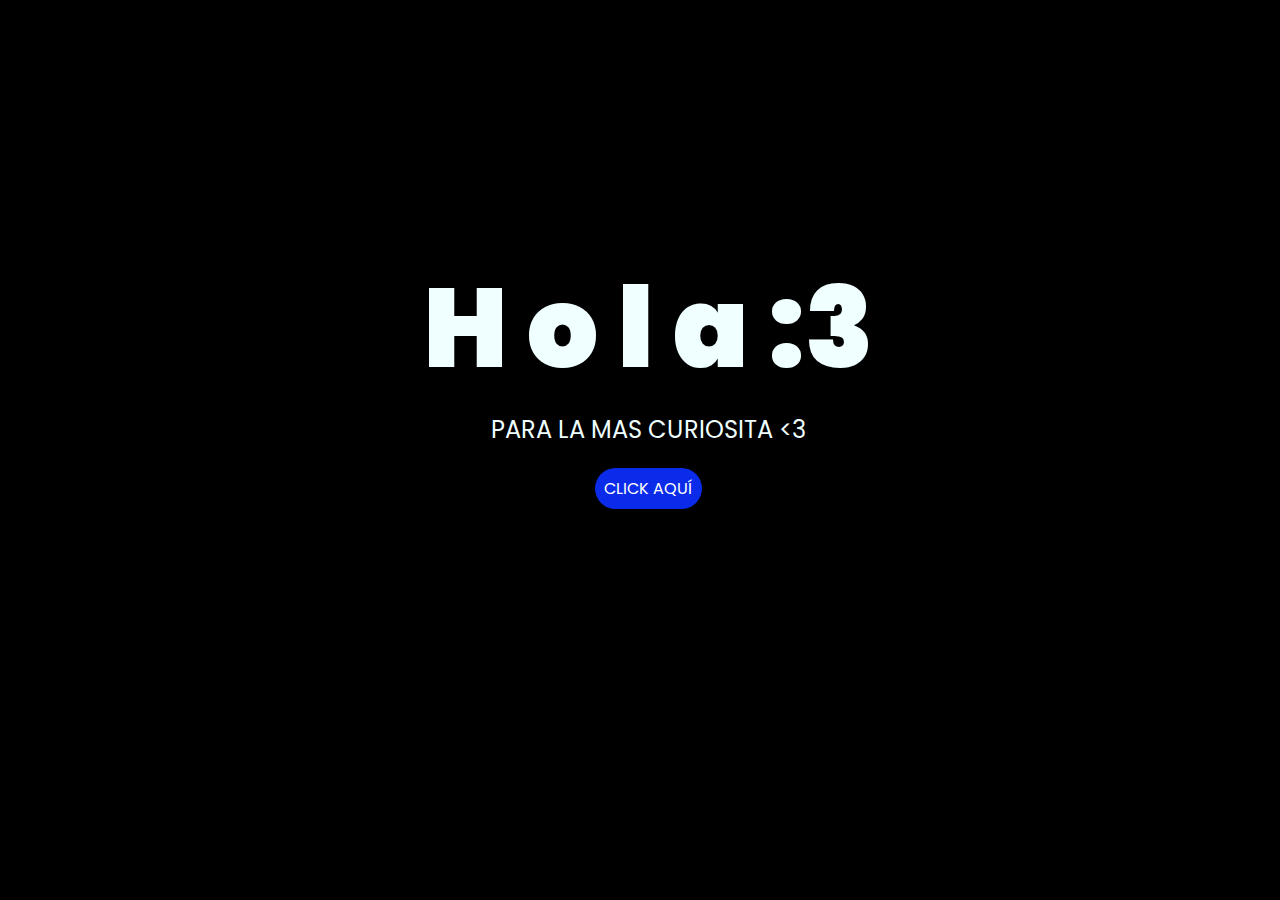
<file: index.html>
<!DOCTYPE html>
<html lang="es">

<head>
    <meta charset="UTF-8">
    <meta http-equiv="X-UA-Compatible" content="IE=edge">
    <meta name="viewport" content="width=device-width, initial-scale=1.0">
    <link rel="stylesheet" href="css/style.css">
    <link rel="icon" href="img/flowers.png" type="image/x-icon">
    <title>Flowers</title>
</head>

<body>
    <div class="greetings">
        <span>H</span>
        <span>o</span>
        <span>l</span>
        <span>a</span>
        <span>:3</span>
    </div>
    <div class="description">
        <span>PARA LA MAS CURIOSITA <3</span>
    </div>
    <div class="button">
        <button class="botones">
            <a href="flower.html" style="color: #fff;">CLICK AQUÍ</a>
        </button>
    </div>

</body>

</html>
</file>
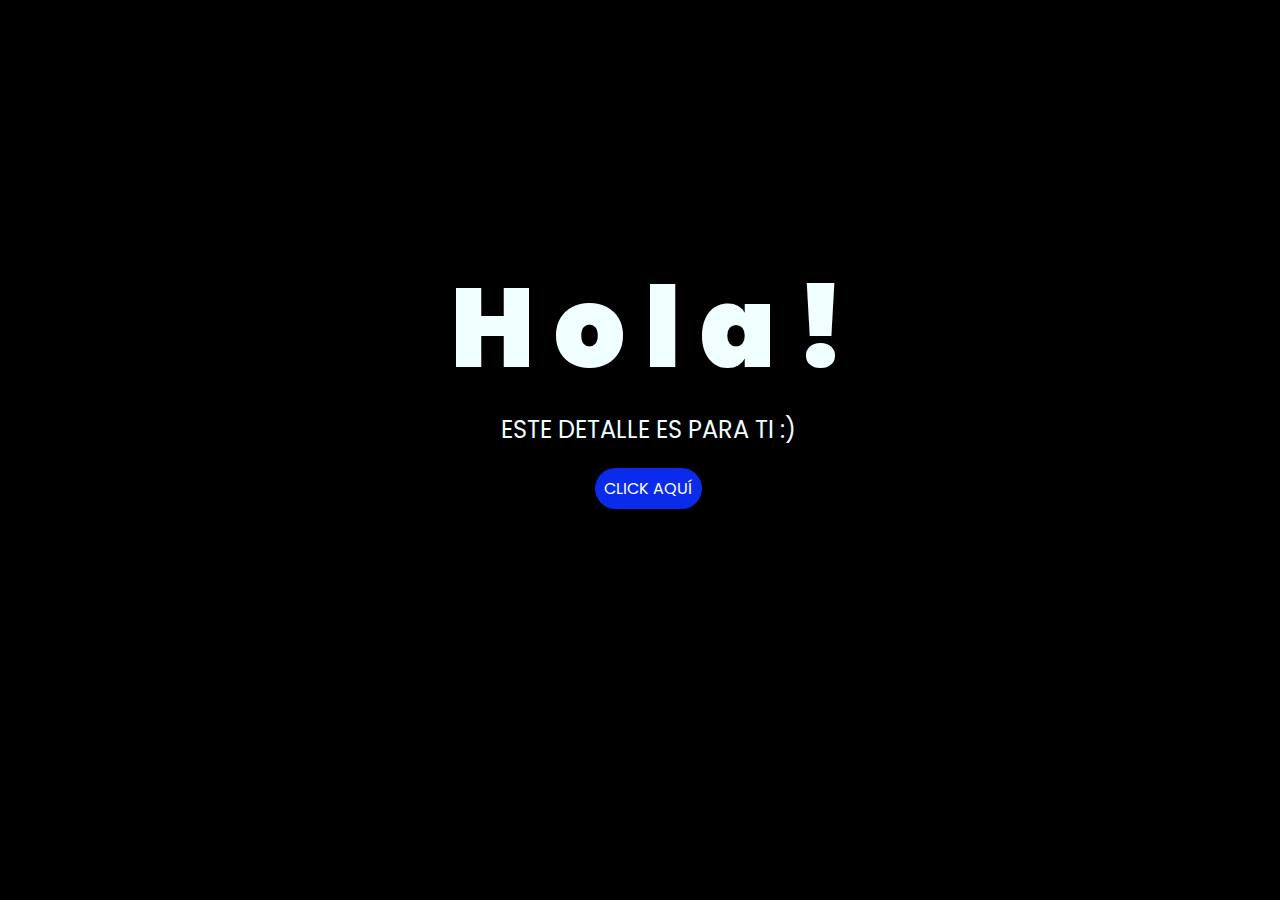
<file: flores-amarillas-tres-main/index.html>
<!DOCTYPE html>
<html lang="es">

<head>
    <meta charset="UTF-8">
    <meta http-equiv="X-UA-Compatible" content="IE=edge">
    <meta name="viewport" content="width=device-width, initial-scale=1.0">
    <link rel="stylesheet" href="css/style.css">
    <link rel="icon" href="img/flowers.png" type="image/x-icon">
    <title>Flowers</title>
</head>

<body>
    <div class="greetings">
        <span>H</span>
        <span>o</span>
        <span>l</span>
        <span>a</span>
        <span>!</span>
    </div>
    <div class="description">
        <span>ESTE DETALLE ES PARA TI :)</span>
    </div>
    <div class="button">
        <button class="botones">
            <a href="flower.html" style="color: #fff;">CLICK AQUÍ</a>
        </button>
    </div>

</body>

</html>
</file>
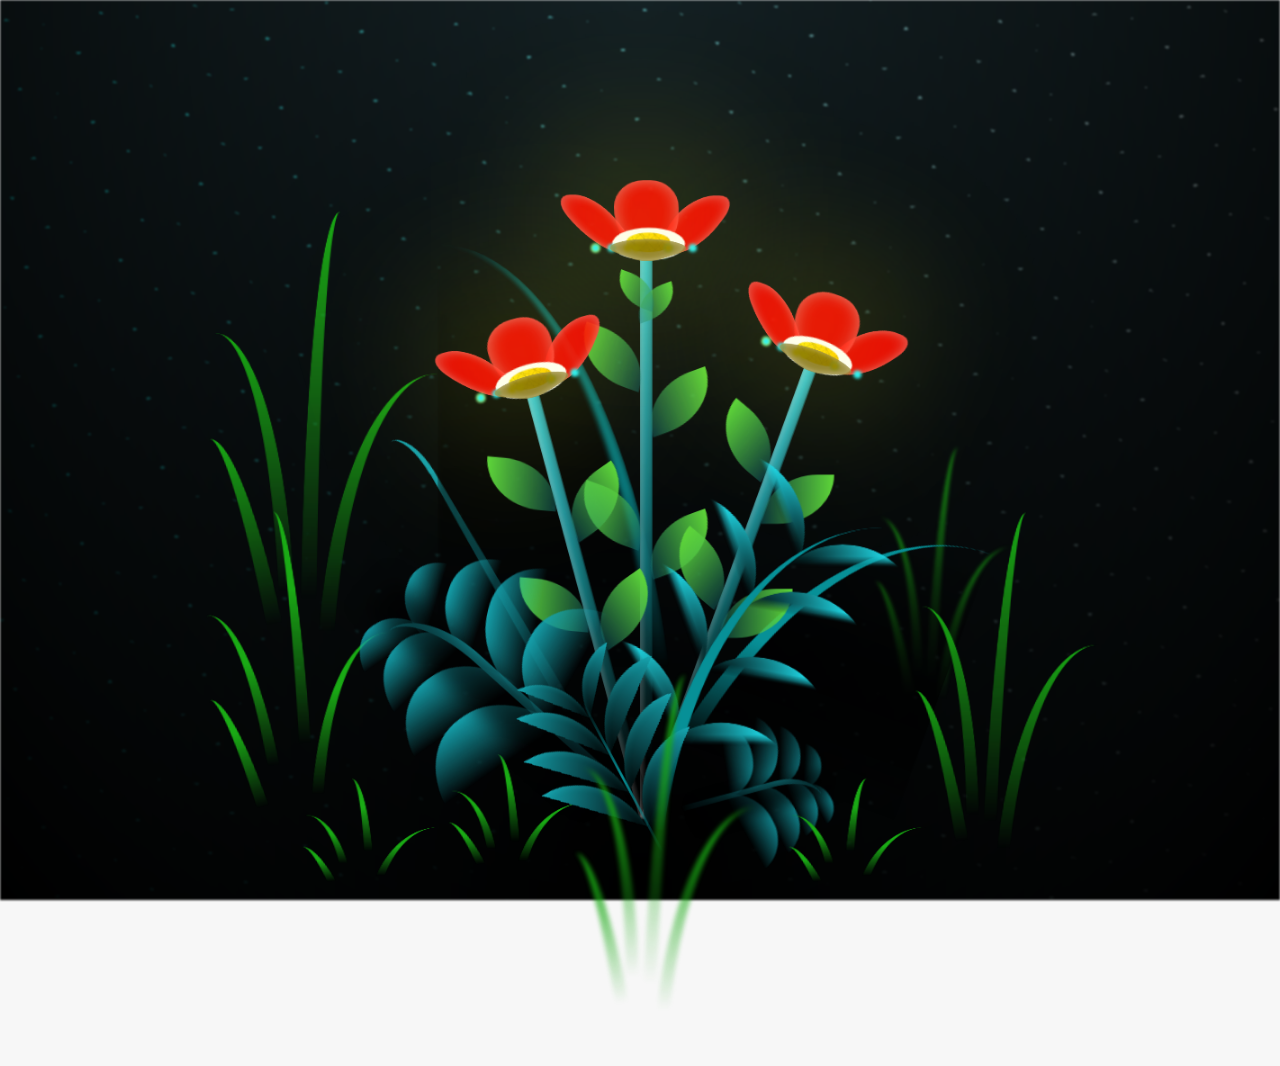
<file: flores-amarillas-tres-main/flower.html>
<!DOCTYPE html>
<html lang="es">
  <head>
    <meta charset="UTF-8" />
    <meta http-equiv="X-UA-Compatible" content="IE=edge" />
    <meta name="viewport" content="width=device-width, initial-scale=1.0" />
    <link rel="stylesheet" href="css/main.css" />
    <link rel="icon" href="img/flowers.png" type="image/x-icon" />
    <title>Flower</title>
  </head>
  <body class="container">
    <audio src="sound/ChristianBasso&HaienQiu-Flowers.mp3" autoplay></audio>
    <div id="lyrics">
     
    </div>
    <h1 class="titulo">Estas flores amarillas son un reflejo de la alegría que traes a mi vida. <br> <br>
      Gracias por iluminar mis días con tu presencia.</h1>
  
    <div class="night"></div>
    <div class="flowers">
      <div class="flower flower--1">
        <div class="flower__leafs flower__leafs--1">
          <div class="flower__leaf flower__leaf--1"></div>
          <div class="flower__leaf flower__leaf--2"></div>
          <div class="flower__leaf flower__leaf--3"></div>
          <div class="flower__leaf flower__leaf--4"></div>
          <div class="flower__white-circle"></div>

          <div class="flower__light flower__light--1"></div>
          <div class="flower__light flower__light--2"></div>
          <div class="flower__light flower__light--3"></div>
          <div class="flower__light flower__light--4"></div>
          <div class="flower__light flower__light--5"></div>
          <div class="flower__light flower__light--6"></div>
          <div class="flower__light flower__light--7"></div>
          <div class="flower__light flower__light--8"></div>
        </div>
        <div class="flower__line">
          <div class="flower__line__leaf flower__line__leaf--1"></div>
          <div class="flower__line__leaf flower__line__leaf--2"></div>
          <div class="flower__line__leaf flower__line__leaf--3"></div>
          <div class="flower__line__leaf flower__line__leaf--4"></div>
          <div class="flower__line__leaf flower__line__leaf--5"></div>
          <div class="flower__line__leaf flower__line__leaf--6"></div>
        </div>
      </div>

      <div class="flower flower--2">
        <div class="flower__leafs flower__leafs--2">
          <div class="flower__leaf flower__leaf--1"></div>
          <div class="flower__leaf flower__leaf--2"></div>
          <div class="flower__leaf flower__leaf--3"></div>
          <div class="flower__leaf flower__leaf--4"></div>
          <div class="flower__white-circle"></div>

          <div class="flower__light flower__light--1"></div>
          <div class="flower__light flower__light--2"></div>
          <div class="flower__light flower__light--3"></div>
          <div class="flower__light flower__light--4"></div>
          <div class="flower__light flower__light--5"></div>
          <div class="flower__light flower__light--6"></div>
          <div class="flower__light flower__light--7"></div>
          <div class="flower__light flower__light--8"></div>
        </div>
        <div class="flower__line">
          <div class="flower__line__leaf flower__line__leaf--1"></div>
          <div class="flower__line__leaf flower__line__leaf--2"></div>
          <div class="flower__line__leaf flower__line__leaf--3"></div>
          <div class="flower__line__leaf flower__line__leaf--4"></div>
        </div>
      </div>

      <div class="flower flower--3">
        <div class="flower__leafs flower__leafs--3">
          <div class="flower__leaf flower__leaf--1"></div>
          <div class="flower__leaf flower__leaf--2"></div>
          <div class="flower__leaf flower__leaf--3"></div>
          <div class="flower__leaf flower__leaf--4"></div>
          <div class="flower__white-circle"></div>

          <div class="flower__light flower__light--1"></div>
          <div class="flower__light flower__light--2"></div>
          <div class="flower__light flower__light--3"></div>
          <div class="flower__light flower__light--4"></div>
          <div class="flower__light flower__light--5"></div>
          <div class="flower__light flower__light--6"></div>
          <div class="flower__light flower__light--7"></div>
          <div class="flower__light flower__light--8"></div>
        </div>
        <div class="flower__line">
          <div class="flower__line__leaf flower__line__leaf--1"></div>
          <div class="flower__line__leaf flower__line__leaf--2"></div>
          <div class="flower__line__leaf flower__line__leaf--3"></div>
          <div class="flower__line__leaf flower__line__leaf--4"></div>
        </div>
      </div>

      <div class="grow-ans" style="--d: 1.2s">
        <div class="flower__g-long">
          <div class="flower__g-long__top"></div>
          <div class="flower__g-long__bottom"></div>
        </div>
      </div>

      <div class="growing-grass">
        <div class="flower__grass flower__grass--1">
          <div class="flower__grass--top"></div>
          <div class="flower__grass--bottom"></div>
          <div class="flower__grass__leaf flower__grass__leaf--1"></div>
          <div class="flower__grass__leaf flower__grass__leaf--2"></div>
          <div class="flower__grass__leaf flower__grass__leaf--3"></div>
          <div class="flower__grass__leaf flower__grass__leaf--4"></div>
          <div class="flower__grass__leaf flower__grass__leaf--5"></div>
          <div class="flower__grass__leaf flower__grass__leaf--6"></div>
          <div class="flower__grass__leaf flower__grass__leaf--7"></div>
          <div class="flower__grass__leaf flower__grass__leaf--8"></div>
          <div class="flower__grass__overlay"></div>
        </div>
      </div>

      <div class="growing-grass">
        <div class="flower__grass flower__grass--2">
          <div class="flower__grass--top"></div>
          <div class="flower__grass--bottom"></div>
          <div class="flower__grass__leaf flower__grass__leaf--1"></div>
          <div class="flower__grass__leaf flower__grass__leaf--2"></div>
          <div class="flower__grass__leaf flower__grass__leaf--3"></div>
          <div class="flower__grass__leaf flower__grass__leaf--4"></div>
          <div class="flower__grass__leaf flower__grass__leaf--5"></div>
          <div class="flower__grass__leaf flower__grass__leaf--6"></div>
          <div class="flower__grass__leaf flower__grass__leaf--7"></div>
          <div class="flower__grass__leaf flower__grass__leaf--8"></div>
          <div class="flower__grass__overlay"></div>
        </div>
      </div>

      <div class="grow-ans" style="--d: 2.4s">
        <div class="flower__g-right flower__g-right--1">
          <div class="leaf"></div>
        </div>
      </div>

      <div class="grow-ans" style="--d: 2.8s">
        <div class="flower__g-right flower__g-right--2">
          <div class="leaf"></div>
        </div>
      </div>

      <div class="grow-ans" style="--d: 2.8s">
        <div class="flower__g-front">
          <div
            class="flower__g-front__leaf-wrapper flower__g-front__leaf-wrapper--1"
          >
            <div class="flower__g-front__leaf"></div>
          </div>
          <div
            class="flower__g-front__leaf-wrapper flower__g-front__leaf-wrapper--2"
          >
            <div class="flower__g-front__leaf"></div>
          </div>
          <div
            class="flower__g-front__leaf-wrapper flower__g-front__leaf-wrapper--3"
          >
            <div class="flower__g-front__leaf"></div>
          </div>
          <div
            class="flower__g-front__leaf-wrapper flower__g-front__leaf-wrapper--4"
          >
            <div class="flower__g-front__leaf"></div>
          </div>
          <div
            class="flower__g-front__leaf-wrapper flower__g-front__leaf-wrapper--5"
          >
            <div class="flower__g-front__leaf"></div>
          </div>
          <div
            class="flower__g-front__leaf-wrapper flower__g-front__leaf-wrapper--6"
          >
            <div class="flower__g-front__leaf"></div>
          </div>
          <div
            class="flower__g-front__leaf-wrapper flower__g-front__leaf-wrapper--7"
          >
            <div class="flower__g-front__leaf"></div>
          </div>
          <div
            class="flower__g-front__leaf-wrapper flower__g-front__leaf-wrapper--8"
          >
            <div class="flower__g-front__leaf"></div>
          </div>
          <div class="flower__g-front__line"></div>
        </div>
      </div>

      <div class="grow-ans" style="--d: 3.2s">
        <div class="flower__g-fr">
          <div class="leaf"></div>
          <div class="flower__g-fr__leaf flower__g-fr__leaf--1"></div>
          <div class="flower__g-fr__leaf flower__g-fr__leaf--2"></div>
          <div class="flower__g-fr__leaf flower__g-fr__leaf--3"></div>
          <div class="flower__g-fr__leaf flower__g-fr__leaf--4"></div>
          <div class="flower__g-fr__leaf flower__g-fr__leaf--5"></div>
          <div class="flower__g-fr__leaf flower__g-fr__leaf--6"></div>
          <div class="flower__g-fr__leaf flower__g-fr__leaf--7"></div>
          <div class="flower__g-fr__leaf flower__g-fr__leaf--8"></div>
        </div>
      </div>

      <div class="long-g long-g--0">
        <div class="grow-ans" style="--d: 3s">
          <div class="leaf leaf--0"></div>
        </div>
        <div class="grow-ans" style="--d: 2.2s">
          <div class="leaf leaf--1"></div>
        </div>
        <div class="grow-ans" style="--d: 3.4s">
          <div class="leaf leaf--2"></div>
        </div>
        <div class="grow-ans" style="--d: 3.6s">
          <div class="leaf leaf--3"></div>
        </div>
      </div>

      <div class="long-g long-g--1">
        <div class="grow-ans" style="--d: 3.6s">
          <div class="leaf leaf--0"></div>
        </div>
        <div class="grow-ans" style="--d: 3.8s">
          <div class="leaf leaf--1"></div>
        </div>
        <div class="grow-ans" style="--d: 4s">
          <div class="leaf leaf--2"></div>
        </div>
        <div class="grow-ans" style="--d: 4.2s">
          <div class="leaf leaf--3"></div>
        </div>
      </div>

      <div class="long-g long-g--2">
        <div class="grow-ans" style="--d: 4s">
          <div class="leaf leaf--0"></div>
        </div>
        <div class="grow-ans" style="--d: 4.2s">
          <div class="leaf leaf--1"></div>
        </div>
        <div class="grow-ans" style="--d: 4.4s">
          <div class="leaf leaf--2"></div>
        </div>
        <div class="grow-ans" style="--d: 4.6s">
          <div class="leaf leaf--3"></div>
        </div>
      </div>

      <div class="long-g long-g--3">
        <div class="grow-ans" style="--d: 4s">
          <div class="leaf leaf--0"></div>
        </div>
        <div class="grow-ans" style="--d: 4.2s">
          <div class="leaf leaf--1"></div>
        </div>
        <div class="grow-ans" style="--d: 3s">
          <div class="leaf leaf--2"></div>
        </div>
        <div class="grow-ans" style="--d: 3.6s">
          <div class="leaf leaf--3"></div>
        </div>
      </div>

      <div class="long-g long-g--4">
        <div class="grow-ans" style="--d: 4s">
          <div class="leaf leaf--0"></div>
        </div>
        <div class="grow-ans" style="--d: 4.2s">
          <div class="leaf leaf--1"></div>
        </div>
        <div class="grow-ans" style="--d: 3s">
          <div class="leaf leaf--2"></div>
        </div>
        <div class="grow-ans" style="--d: 3.6s">
          <div class="leaf leaf--3"></div>
        </div>
      </div>

      <div class="long-g long-g--5">
        <div class="grow-ans" style="--d: 4s">
          <div class="leaf leaf--0"></div>
        </div>
        <div class="grow-ans" style="--d: 4.2s">
          <div class="leaf leaf--1"></div>
        </div>
        <div class="grow-ans" style="--d: 3s">
          <div class="leaf leaf--2"></div>
        </div>
        <div class="grow-ans" style="--d: 3.6s">
          <div class="leaf leaf--3"></div>
        </div>
      </div>

      <div class="long-g long-g--6">
        <div class="grow-ans" style="--d: 4.2s">
          <div class="leaf leaf--0"></div>
        </div>
        <div class="grow-ans" style="--d: 4.4s">
          <div class="leaf leaf--1"></div>
        </div>
        <div class="grow-ans" style="--d: 4.6s">
          <div class="leaf leaf--2"></div>
        </div>
        <div class="grow-ans" style="--d: 4.8s">
          <div class="leaf leaf--3"></div>
        </div>
      </div>

      <div class="long-g long-g--7">
        <div class="grow-ans" style="--d: 3s">
          <div class="leaf leaf--0"></div>
        </div>
        <div class="grow-ans" style="--d: 3.2s">
          <div class="leaf leaf--1"></div>
        </div>
        <div class="grow-ans" style="--d: 3.5s">
          <div class="leaf leaf--2"></div>
        </div>
        <div class="grow-ans" style="--d: 3.6s">
          <div class="leaf leaf--3"></div>
        </div>
      </div>
    </div>
    <script src="anim.js"></script>
    <script src="main.js"></script>
  </body>
</html>
</file>
<file: css/style.css>
@import url('https://fonts.googleapis.com/css2?family=Poppins:ital,wght@0,500;1,900&display=swap');
*{
    font-family: 'Poppins',cursive;
}
body{
    color: azure;
    width: 100%;
    height: 82vh;
    display: flex;
    flex-direction: column;
    align-items: center;
    justify-content: center;
    background-color: black;
    /* padding-top: -30; */
}

.botones{
    padding: 9px;
    border-radius: 80px;
    background-color: transparent;
    border: none;
}

.botones a{
    background-color: #0a2be9;
    padding: 9px;
    border-radius: 80px;
    -webkit-border-radius: 80px;
    -moz-border-radius: 80px;
    -ms-border-radius: 80px;
    -o-border-radius: 80px;

}

.botones a:focus{
    background-color: rgb(50, 194, 194);
}

.greetings{
    font-size: 7rem;
    font-weight: 900;
}
.greetings > span{
    animation: glow 2.5s ease-in-out infinite;
}
@keyframes glow{
    0%, 100%{
        color: #fff;
        text-shadow: 0 0 12px #39c6d6, 0 0 50px #39c6d6, 0 0 100px #39c6d6;
    }
    10%, 90%{
        color: #111;
        text-shadow: none;
    }
}
.greetings > span:nth-child(2){
    animation-delay: .2s ;
}
.greetings > span:nth-child(3){
    animation-delay: .4s ;
}
.greetings > span:nth-child(4){
    animation-delay: .6s;
}
.greetings > span:nth-child(5){
    animation-delay: .8s;
}
.greetings > span:nth-child(6){
    animation-delay: 1s;
}

.description{
    font-size: 1.5rem;
    margin-bottom: 20px;
}

.button a{
    text-decoration: none;
    font-size: 1rem;
    color: #111;
}

@media screen and (max-width:574px){
    .greetings{
        display: block;
        font-size: 4rem;
        font-weight: 800;
        text-align: center;
    }
    .description{
        font-size: 2rem;
    }
    
    .button a{
        font-size: 1rem;
    }
}
</file>
<file: flores-amarillas-tres-main/css/style.css>
@import url('https://fonts.googleapis.com/css2?family=Poppins:ital,wght@0,500;1,900&display=swap');
*{
    font-family: 'Poppins',cursive;
}
body{
    color: azure;
    width: 100%;
    height: 82vh;
    display: flex;
    flex-direction: column;
    align-items: center;
    justify-content: center;
    background-color: black;
    /* padding-top: -30; */
}

.botones{
    padding: 9px;
    border-radius: 80px;
    background-color: transparent;
    border: none;
}

.botones a{
    background-color: #0a2be9;
    padding: 9px;
    border-radius: 80px;
    -webkit-border-radius: 80px;
    -moz-border-radius: 80px;
    -ms-border-radius: 80px;
    -o-border-radius: 80px;

}

.botones a:focus{
    background-color: rgb(50, 194, 194);
}

.greetings{
    font-size: 7rem;
    font-weight: 900;
}
.greetings > span{
    animation: glow 2.5s ease-in-out infinite;
}
@keyframes glow{
    0%, 100%{
        color: #fff;
        text-shadow: 0 0 12px #39c6d6, 0 0 50px #39c6d6, 0 0 100px #39c6d6;
    }
    10%, 90%{
        color: #111;
        text-shadow: none;
    }
}
.greetings > span:nth-child(2){
    animation-delay: .2s ;
}
.greetings > span:nth-child(3){
    animation-delay: .4s ;
}
.greetings > span:nth-child(4){
    animation-delay: .6s;
}
.greetings > span:nth-child(5){
    animation-delay: .8s;
}
.greetings > span:nth-child(6){
    animation-delay: 1s;
}

.description{
    font-size: 1.5rem;
    margin-bottom: 20px;
}

.button a{
    text-decoration: none;
    font-size: 1rem;
    color: #111;
}

@media screen and (max-width:574px){
    .greetings{
        display: block;
        font-size: 4rem;
        font-weight: 800;
        text-align: center;
    }
    .description{
        font-size: 2rem;
    }
    
    .button a{
        font-size: 1rem;
    }
}
</file>
<file: flores-amarillas-tres-main/css/main.css>
*,
*::after,
*::before {
  padding: 0;
  margin: 0;
  box-sizing: border-box;
}

:root {
  --dark-color: #000;
}

body {
  display: flex;
  align-items: flex-end;
  justify-content: center;
  min-height: 100vh;
  background-color: var(--dark-color);
  overflow: hidden;
  perspective: 1000px;
}

#lyrics {
  font-size: 28px;
  font-family: "Franklin Gothic Medium", "Arial Narrow", Arial, sans-serif;
  color: white;
  position: absolute;
  margin-bottom: 20%;
  z-index: 1;
  font-weight: bold;
  letter-spacing: 4px;
}
@media only screen and (max-width: 600px) {
  /* Estilos específicos para dispositivos con un ancho máximo de 600px */
  #lyrics {
      font-size: 14px; /* Reduce el tamaño del texto para dispositivos más pequeños */
      margin-bottom: 530px;
      letter-spacing: 3px;
  }

}
.titulo {
  margin-bottom: 180px;
  font-family: "Arial Narrow", Arial, sans-serif;
  color: #1aaa15;
  position: absolute;
  font-weight: bold;
  letter-spacing: 10px;
  opacity: 0;
  animation: fadeIn 3s ease-in-out forwards;
  text-align: center;
}
@keyframes fadeIn {
  from {
    opacity: 0;
  }
  to {
    opacity: 1;
  }
}

.night {
  z-index: -1;
  position: absolute;
  left: 50%;
  top: 0;
  transform: translateX(-50%);
  width: 100%;
  height: 100%;
  filter: blur(0.1vmin);
  background-image: radial-gradient(
      ellipse at top,
      transparent 0%,
      var(--dark-color)
    ),
    radial-gradient(
      ellipse at bottom,
      var(--dark-color),
      rgba(145, 233, 255, 0.2)
    ),
    repeating-linear-gradient(
      220deg,
      rgb(0, 0, 0) 0px,
      rgb(0, 0, 0) 19px,
      transparent 19px,
      transparent 22px
    ),
    repeating-linear-gradient(
      189deg,
      rgb(0, 0, 0) 0px,
      rgb(0, 0, 0) 19px,
      transparent 19px,
      transparent 22px
    ),
    repeating-linear-gradient(
      148deg,
      rgb(0, 0, 0) 0px,
      rgb(0, 0, 0) 19px,
      transparent 19px,
      transparent 22px
    ),
    linear-gradient(90deg, rgb(0, 255, 250), rgb(240, 240, 240));
}

.flowers {
  position: relative;
  transform: scale(0.9);
  /*margin-bottom: 100px;
  */
}

@media only screen and (max-width: 600px) {
  /* Estilos específicos para dispositivos con un ancho máximo de 600px */
.flowers {
      font-size: 14px;
      margin-bottom: 35%;
      letter-spacing: 3px;
      transform: scale(1.0);
}

}

.flower {
  position: absolute;
  bottom: 10vmin;
  transform-origin: bottom center;
  z-index: 10;
  --fl-speed: 0.8s;
}
.flower--1 {
  -webkit-animation: moving-flower-1 4s linear infinite;
  animation: moving-flower-1 4s linear infinite;
}
.flower--1 .flower__line {
  height: 70vmin;
  -webkit-animation-delay: 0.3s;
  animation-delay: 0.3s;
}
.flower--1 .flower__line__leaf--1 {
  -webkit-animation: blooming-leaf-right var(--fl-speed) 1.6s backwards;
  animation: blooming-leaf-right var(--fl-speed) 1.6s backwards;
}
.flower--1 .flower__line__leaf--2 {
  -webkit-animation: blooming-leaf-right var(--fl-speed) 1.4s backwards;
  animation: blooming-leaf-right var(--fl-speed) 1.4s backwards;
}
.flower--1 .flower__line__leaf--3 {
  -webkit-animation: blooming-leaf-left var(--fl-speed) 1.2s backwards;
  animation: blooming-leaf-left var(--fl-speed) 1.2s backwards;
}
.flower--1 .flower__line__leaf--4 {
  -webkit-animation: blooming-leaf-left var(--fl-speed) 1s backwards;
  animation: blooming-leaf-left var(--fl-speed) 1s backwards;
}
.flower--1 .flower__line__leaf--5 {
  -webkit-animation: blooming-leaf-right var(--fl-speed) 1.8s backwards;
  animation: blooming-leaf-right var(--fl-speed) 1.8s backwards;
}
.flower--1 .flower__line__leaf--6 {
  -webkit-animation: blooming-leaf-left var(--fl-speed) 2s backwards;
  animation: blooming-leaf-left var(--fl-speed) 2s backwards;
}
.flower--2 {
  left: 50%;
  transform: rotate(20deg);
  -webkit-animation: moving-flower-2 4s linear infinite;
  animation: moving-flower-2 4s linear infinite;
}
.flower--2 .flower__line {
  height: 60vmin;
  -webkit-animation-delay: 0.6s;
  animation-delay: 0.6s;
}
.flower--2 .flower__line__leaf--1 {
  -webkit-animation: blooming-leaf-right var(--fl-speed) 1.9s backwards;
  animation: blooming-leaf-right var(--fl-speed) 1.9s backwards;
}
.flower--2 .flower__line__leaf--2 {
  -webkit-animation: blooming-leaf-right var(--fl-speed) 1.7s backwards;
  animation: blooming-leaf-right var(--fl-speed) 1.7s backwards;
}
.flower--2 .flower__line__leaf--3 {
  -webkit-animation: blooming-leaf-left var(--fl-speed) 1.5s backwards;
  animation: blooming-leaf-left var(--fl-speed) 1.5s backwards;
}
.flower--2 .flower__line__leaf--4 {
  -webkit-animation: blooming-leaf-left var(--fl-speed) 1.3s backwards;
  animation: blooming-leaf-left var(--fl-speed) 1.3s backwards;
}
.flower--3 {
  left: 50%;
  transform: rotate(-15deg);
  -webkit-animation: moving-flower-3 4s linear infinite;
  animation: moving-flower-3 4s linear infinite;
}
.flower--3 .flower__line {
  -webkit-animation-delay: 0.9s;
  animation-delay: 0.9s;
}
.flower--3 .flower__line__leaf--1 {
  -webkit-animation: blooming-leaf-right var(--fl-speed) 2.5s backwards;
  animation: blooming-leaf-right var(--fl-speed) 2.5s backwards;
}
.flower--3 .flower__line__leaf--2 {
  -webkit-animation: blooming-leaf-right var(--fl-speed) 2.3s backwards;
  animation: blooming-leaf-right var(--fl-speed) 2.3s backwards;
}
.flower--3 .flower__line__leaf--3 {
  -webkit-animation: blooming-leaf-left var(--fl-speed) 2.1s backwards;
  animation: blooming-leaf-left var(--fl-speed) 2.1s backwards;
}
.flower--3 .flower__line__leaf--4 {
  -webkit-animation: blooming-leaf-left var(--fl-speed) 1.9s backwards;
  animation: blooming-leaf-left var(--fl-speed) 1.9s backwards;
}
.flower__leafs {
  position: relative;
  -webkit-animation: blooming-flower 2s backwards;
  animation: blooming-flower 2s backwards;
}
.flower__leafs--1 {
  -webkit-animation-delay: 1.1s;
  animation-delay: 1.1s;
}
.flower__leafs--2 {
  -webkit-animation-delay: 1.4s;
  animation-delay: 1.4s;
}
.flower__leafs--3 {
  -webkit-animation-delay: 1.7s;
  animation-delay: 1.7s;
}
.flower__leafs::after {
  content: "";
  position: absolute;
  left: 0;
  top: 0;
  transform: translate(-50%, -100%);
  width: 8vmin;
  height: 8vmin;
  background-color: #f9fd25;
  /* background-color: #fd2525; */
  filter: blur(10vmin);
}
.flower__leaf {
  position: absolute;
  bottom: 0;
  left: 50%;
  width: 8vmin;
  height: 11vmin;
  border-radius: 51% 49% 47% 53%/44% 45% 55% 69%;
  background-color: #253bfd;
  background-color: #ff0000; /* Cambia a rojo */
  transform-origin: bottom center;
  opacity: 0.9;
  box-shadow: inset 0 0 2vmin rgba(255, 255, 255, 0.5);
}
.flower__leaf--1 {
  transform: translate(-10%, 1%) rotateY(40deg) rotateX(-50deg);
}
.flower__leaf--2 {
  transform: translate(-50%, -4%) rotateX(40deg);
}
.flower__leaf--3 {
  transform: translate(-90%, 0%) rotateY(45deg) rotateX(50deg);
}
.flower__leaf--4 {
  width: 8vmin;
  height: 8vmin;
  transform-origin: bottom left;
  border-radius: 4vmin 10vmin 4vmin 4vmin;
  transform: translate(0%, 18%) rotateX(70deg) rotate(-43deg);
  background-color: #7c6901;
  z-index: 1;
  opacity: 0.8;
}
.flower__white-circle {
  position: absolute;
  left: -3.5vmin;
  top: -3vmin;
  width: 9vmin;
  height: 4vmin;
  border-radius: 50%;
  background-color: #fff;
}
.flower__white-circle::after {
  content: "";
  position: absolute;
  left: 50%;
  top: 45%;
  transform: translate(-50%, -50%);
  width: 60%;
  height: 60%;
  border-radius: inherit;
  background-image: repeating-linear-gradient(
      135deg,
      rgba(0, 0, 0, 0.03) 0px,
      rgba(0, 0, 0, 0.03) 1px,
      transparent 1px,
      transparent 12px
    ),
    repeating-linear-gradient(
      45deg,
      rgba(0, 0, 0, 0.03) 0px,
      rgba(0, 0, 0, 0.03) 1px,
      transparent 1px,
      transparent 12px
    ),
    repeating-linear-gradient(
      67.5deg,
      rgba(0, 0, 0, 0.03) 0px,
      rgba(0, 0, 0, 0.03) 1px,
      transparent 1px,
      transparent 12px
    ),
    repeating-linear-gradient(
      135deg,
      rgba(0, 0, 0, 0.03) 0px,
      rgba(0, 0, 0, 0.03) 1px,
      transparent 1px,
      transparent 12px
    ),
    repeating-linear-gradient(
      45deg,
      rgba(0, 0, 0, 0.03) 0px,
      rgba(0, 0, 0, 0.03) 1px,
      transparent 1px,
      transparent 12px
    ),
    repeating-linear-gradient(
      112.5deg,
      rgba(0, 0, 0, 0.03) 0px,
      rgba(0, 0, 0, 0.03) 1px,
      transparent 1px,
      transparent 12px
    ),
    repeating-linear-gradient(
      112.5deg,
      rgba(0, 0, 0, 0.03) 0px,
      rgba(0, 0, 0, 0.03) 1px,
      transparent 1px,
      transparent 12px
    ),
    repeating-linear-gradient(
      45deg,
      rgba(0, 0, 0, 0.03) 0px,
      rgba(0, 0, 0, 0.03) 1px,
      transparent 1px,
      transparent 12px
    ),
    repeating-linear-gradient(
      22.5deg,
      rgba(0, 0, 0, 0.03) 0px,
      rgba(0, 0, 0, 0.03) 1px,
      transparent 1px,
      transparent 12px
    ),
    repeating-linear-gradient(
      45deg,
      rgba(0, 0, 0, 0.03) 0px,
      rgba(0, 0, 0, 0.03) 1px,
      transparent 1px,
      transparent 12px
    ),
    repeating-linear-gradient(
      22.5deg,
      rgba(0, 0, 0, 0.03) 0px,
      rgba(0, 0, 0, 0.03) 1px,
      transparent 1px,
      transparent 12px
    ),
    repeating-linear-gradient(
      135deg,
      rgba(0, 0, 0, 0.03) 0px,
      rgba(0, 0, 0, 0.03) 1px,
      transparent 1px,
      transparent 12px
    ),
    repeating-linear-gradient(
      157.5deg,
      rgba(0, 0, 0, 0.03) 0px,
      rgba(0, 0, 0, 0.03) 1px,
      transparent 1px,
      transparent 12px
    ),
    repeating-linear-gradient(
      67.5deg,
      rgba(0, 0, 0, 0.03) 0px,
      rgba(0, 0, 0, 0.03) 1px,
      transparent 1px,
      transparent 12px
    ),
    repeating-linear-gradient(
      67.5deg,
      rgba(0, 0, 0, 0.03) 0px,
      rgba(0, 0, 0, 0.03) 1px,
      transparent 1px,
      transparent 12px
    ),
    linear-gradient(90deg, rgb(255, 235, 18), rgb(255, 206, 0));
}
.flower__line {
  height: 55vmin;
  width: 1.5vmin;
  background-image: linear-gradient(
      to left,
      rgba(0, 0, 0, 0.2),
      transparent,
      rgba(255, 255, 255, 0.2)
    ),
    linear-gradient(to top, transparent 10%, #14757a, #39c6d6);
  box-shadow: inset 0 0 2px rgba(0, 0, 0, 0.5);
  -webkit-animation: grow-flower-tree 4s backwards;
  animation: grow-flower-tree 4s backwards;
}
.flower__line__leaf {
  --w: 7vmin;
  --h: calc(var(--w) + 2vmin);
  position: absolute;
  top: 20%;
  left: 90%;
  width: var(--w);
  height: var(--h);
  border-top-right-radius: var(--h);
  border-bottom-left-radius: var(--h);
  background-image: linear-gradient(to top, rgba(20, 117, 122, 0.4), #5ed639);
}
.flower__line__leaf--1 {
  transform: rotate(70deg) rotateY(30deg);
}
.flower__line__leaf--2 {
  top: 45%;
  transform: rotate(70deg) rotateY(30deg);
}
.flower__line__leaf--3,
.flower__line__leaf--4,
.flower__line__leaf--6 {
  border-top-right-radius: 0;
  border-bottom-left-radius: 0;
  border-top-left-radius: var(--h);
  border-bottom-right-radius: var(--h);
  left: -460%;
  top: 12%;
  transform: rotate(-70deg) rotateY(30deg);
}
.flower__line__leaf--4 {
  top: 40%;
}
.flower__line__leaf--5 {
  top: 0;
  transform-origin: left;
  transform: rotate(70deg) rotateY(30deg) scale(0.6);
}
.flower__line__leaf--6 {
  top: -2%;
  left: -450%;
  transform-origin: right;
  transform: rotate(-70deg) rotateY(30deg) scale(0.6);
}
.flower__light {
  position: absolute;
  bottom: 0vmin;
  width: 1vmin;
  height: 1vmin;
  background-color: rgb(255, 251, 0);
  border-radius: 50%;
  filter: blur(0.2vmin);
  -webkit-animation: light-ans 4s linear infinite backwards;
  animation: light-ans 4s linear infinite backwards;
}
.flower__light:nth-child(odd) {
  background-color: #23f0ff;
}
.flower__light--1 {
  left: -2vmin;
  -webkit-animation-delay: 1s;
  animation-delay: 1s;
}
.flower__light--2 {
  left: 3vmin;
  -webkit-animation-delay: 0.5s;
  animation-delay: 0.5s;
}
.flower__light--3 {
  left: -6vmin;
  -webkit-animation-delay: 0.3s;
  animation-delay: 0.3s;
}
.flower__light--4 {
  left: 6vmin;
  -webkit-animation-delay: 0.9s;
  animation-delay: 0.9s;
}
.flower__light--5 {
  left: -1vmin;
  -webkit-animation-delay: 1.5s;
  animation-delay: 1.5s;
}
.flower__light--6 {
  left: -4vmin;
  -webkit-animation-delay: 3s;
  animation-delay: 3s;
}
.flower__light--7 {
  left: 3vmin;
  -webkit-animation-delay: 2s;
  animation-delay: 2s;
}
.flower__light--8 {
  left: -6vmin;
  -webkit-animation-delay: 3.5s;
  animation-delay: 3.5s;
}
.flower__grass {
  --c: #159faa;
  --line-w: 1.5vmin;
  position: absolute;
  bottom: 12vmin;
  left: -7vmin;
  display: flex;
  flex-direction: column;
  align-items: flex-end;
  z-index: 20;
  transform-origin: bottom center;
  transform: rotate(-48deg) rotateY(40deg);
}
.flower__grass--1 {
  -webkit-animation: moving-grass 2s linear infinite;
  animation: moving-grass 2s linear infinite;
}
.flower__grass--2 {
  left: 2vmin;
  bottom: 10vmin;
  transform: scale(0.5) rotate(75deg) rotateX(10deg) rotateY(-200deg);
  opacity: 0.8;
  z-index: 0;
  -webkit-animation: moving-grass--2 1.5s linear infinite;
  animation: moving-grass--2 1.5s linear infinite;
}
.flower__grass--top {
  width: 7vmin;
  height: 10vmin;
  border-top-right-radius: 100%;
  border-right: var(--line-w) solid var(--c);
  transform-origin: bottom center;
  transform: rotate(-2deg);
}
.flower__grass--bottom {
  margin-top: -2px;
  width: var(--line-w);
  height: 25vmin;
  background-image: linear-gradient(to top, transparent, var(--c));
}
.flower__grass__leaf {
  --size: 10vmin;
  position: absolute;
  width: calc(var(--size) * 2.1);
  height: var(--size);
  border-top-left-radius: var(--size);
  border-top-right-radius: var(--size);
  background-image: linear-gradient(
    to top,
    transparent,
    transparent 30%,
    var(--c)
  );
  z-index: 100;
}
.flower__grass__leaf--1 {
  top: -6%;
  left: 30%;
  --size: 6vmin;
  transform: rotate(-20deg);
  -webkit-animation: growing-grass-ans--1 2s 2.6s backwards;
  animation: growing-grass-ans--1 2s 2.6s backwards;
}
@-webkit-keyframes growing-grass-ans--1 {
  0% {
    transform-origin: bottom left;
    transform: rotate(-20deg) scale(0);
  }
}
@keyframes growing-grass-ans--1 {
  0% {
    transform-origin: bottom left;
    transform: rotate(-20deg) scale(0);
  }
}
.flower__grass__leaf--2 {
  top: -5%;
  left: -110%;
  --size: 6vmin;
  transform: rotate(10deg);
  -webkit-animation: growing-grass-ans--2 2s 2.4s linear backwards;
  animation: growing-grass-ans--2 2s 2.4s linear backwards;
}
@-webkit-keyframes growing-grass-ans--2 {
  0% {
    transform-origin: bottom right;
    transform: rotate(10deg) scale(0);
  }
}
@keyframes growing-grass-ans--2 {
  0% {
    transform-origin: bottom right;
    transform: rotate(10deg) scale(0);
  }
}
.flower__grass__leaf--3 {
  top: 5%;
  left: 60%;
  --size: 8vmin;
  transform: rotate(-18deg) rotateX(-20deg);
  -webkit-animation: growing-grass-ans--3 2s 2.2s linear backwards;
  animation: growing-grass-ans--3 2s 2.2s linear backwards;
}
@-webkit-keyframes growing-grass-ans--3 {
  0% {
    transform-origin: bottom left;
    transform: rotate(-18deg) rotateX(-20deg) scale(0);
  }
}
@keyframes growing-grass-ans--3 {
  0% {
    transform-origin: bottom left;
    transform: rotate(-18deg) rotateX(-20deg) scale(0);
  }
}
.flower__grass__leaf--4 {
  top: 6%;
  left: -135%;
  --size: 8vmin;
  transform: rotate(2deg);
  -webkit-animation: growing-grass-ans--4 2s 2s linear backwards;
  animation: growing-grass-ans--4 2s 2s linear backwards;
}
@-webkit-keyframes growing-grass-ans--4 {
  0% {
    transform-origin: bottom right;
    transform: rotate(2deg) scale(0);
  }
}
@keyframes growing-grass-ans--4 {
  0% {
    transform-origin: bottom right;
    transform: rotate(2deg) scale(0);
  }
}
.flower__grass__leaf--5 {
  top: 20%;
  left: 60%;
  --size: 10vmin;
  transform: rotate(-24deg) rotateX(-20deg);
  -webkit-animation: growing-grass-ans--5 2s 1.8s linear backwards;
  animation: growing-grass-ans--5 2s 1.8s linear backwards;
}
@-webkit-keyframes growing-grass-ans--5 {
  0% {
    transform-origin: bottom left;
    transform: rotate(-24deg) rotateX(-20deg) scale(0);
  }
}
@keyframes growing-grass-ans--5 {
  0% {
    transform-origin: bottom left;
    transform: rotate(-24deg) rotateX(-20deg) scale(0);
  }
}
.flower__grass__leaf--6 {
  top: 22%;
  left: -180%;
  --size: 10vmin;
  transform: rotate(10deg);
  -webkit-animation: growing-grass-ans--6 2s 1.6s linear backwards;
  animation: growing-grass-ans--6 2s 1.6s linear backwards;
}
@-webkit-keyframes growing-grass-ans--6 {
  0% {
    transform-origin: bottom right;
    transform: rotate(10deg) scale(0);
  }
}
@keyframes growing-grass-ans--6 {
  0% {
    transform-origin: bottom right;
    transform: rotate(10deg) scale(0);
  }
}
.flower__grass__leaf--7 {
  top: 39%;
  left: 70%;
  --size: 10vmin;
  transform: rotate(-10deg);
  -webkit-animation: growing-grass-ans--7 2s 1.4s linear backwards;
  animation: growing-grass-ans--7 2s 1.4s linear backwards;
}
@-webkit-keyframes growing-grass-ans--7 {
  0% {
    transform-origin: bottom left;
    transform: rotate(-10deg) scale(0);
  }
}
@keyframes growing-grass-ans--7 {
  0% {
    transform-origin: bottom left;
    transform: rotate(-10deg) scale(0);
  }
}
.flower__grass__leaf--8 {
  top: 40%;
  left: -215%;
  --size: 11vmin;
  transform: rotate(10deg);
  -webkit-animation: growing-grass-ans--8 2s 1.2s linear backwards;
  animation: growing-grass-ans--8 2s 1.2s linear backwards;
}
@-webkit-keyframes growing-grass-ans--8 {
  0% {
    transform-origin: bottom right;
    transform: rotate(10deg) scale(0);
  }
}
@keyframes growing-grass-ans--8 {
  0% {
    transform-origin: bottom right;
    transform: rotate(10deg) scale(0);
  }
}
.flower__grass__overlay {
  position: absolute;
  top: -10%;
  right: 0%;
  width: 100%;
  height: 100%;
  background-color: rgba(0, 0, 0, 0.6);
  filter: blur(1.5vmin);
  z-index: 100;
}
.flower__g-long {
  --w: 2vmin;
  --h: 6vmin;
  --c: #159faa;
  position: absolute;
  bottom: 10vmin;
  left: -3vmin;
  transform-origin: bottom center;
  transform: rotate(-30deg) rotateY(-20deg);
  display: flex;
  flex-direction: column;
  align-items: flex-end;
  -webkit-animation: flower-g-long-ans 3s linear infinite;
  animation: flower-g-long-ans 3s linear infinite;
}
@-webkit-keyframes flower-g-long-ans {
  0%,
  100% {
    transform: rotate(-30deg) rotateY(-20deg);
  }
  50% {
    transform: rotate(-32deg) rotateY(-20deg);
  }
}
@keyframes flower-g-long-ans {
  0%,
  100% {
    transform: rotate(-30deg) rotateY(-20deg);
  }
  50% {
    transform: rotate(-32deg) rotateY(-20deg);
  }
}
.flower__g-long__top {
  top: calc(var(--h) * -1);
  width: calc(var(--w) + 1vmin);
  height: var(--h);
  border-top-right-radius: 100%;
  border-right: 0.7vmin solid var(--c);
  transform: translate(-0.7vmin, 1vmin);
}
.flower__g-long__bottom {
  width: var(--w);
  height: 50vmin;
  transform-origin: bottom center;
  background-image: linear-gradient(to top, transparent 30%, var(--c));
  box-shadow: inset 0 0 2px rgba(0, 0, 0, 0.5);
  -webkit-clip-path: polygon(35% 0, 65% 1%, 100% 100%, 0% 100%);
  clip-path: polygon(35% 0, 65% 1%, 100% 100%, 0% 100%);
}
.flower__g-right {
  position: absolute;
  bottom: 6vmin;
  left: -2vmin;
  transform-origin: bottom left;
  transform: rotate(20deg);
}
.flower__g-right .leaf {
  width: 30vmin;
  height: 50vmin;
  border-top-left-radius: 100%;
  border-left: 2vmin solid #079097;
  background-image: linear-gradient(
    to bottom,
    transparent,
    var(--dark-color) 60%
  );
  -webkit-mask-image: linear-gradient(to top, transparent 30%, #079097 60%);
}
.flower__g-right--1 {
  -webkit-animation: flower-g-right-ans 2.5s linear infinite;
  animation: flower-g-right-ans 2.5s linear infinite;
}
.flower__g-right--2 {
  left: 5vmin;
  transform: rotateY(-180deg);
  -webkit-animation: flower-g-right-ans--2 3s linear infinite;
  animation: flower-g-right-ans--2 3s linear infinite;
}
.flower__g-right--2 .leaf {
  height: 75vmin;
  filter: blur(0.3vmin);
  opacity: 0.8;
}
@-webkit-keyframes flower-g-right-ans {
  0%,
  100% {
    transform: rotate(20deg);
  }
  50% {
    transform: rotate(24deg) rotateX(-20deg);
  }
}
@keyframes flower-g-right-ans {
  0%,
  100% {
    transform: rotate(20deg);
  }
  50% {
    transform: rotate(24deg) rotateX(-20deg);
  }
}
@-webkit-keyframes flower-g-right-ans--2 {
  0%,
  100% {
    transform: rotateY(-180deg) rotate(0deg) rotateX(-20deg);
  }
  50% {
    transform: rotateY(-180deg) rotate(6deg) rotateX(-20deg);
  }
}
@keyframes flower-g-right-ans--2 {
  0%,
  100% {
    transform: rotateY(-180deg) rotate(0deg) rotateX(-20deg);
  }
  50% {
    transform: rotateY(-180deg) rotate(6deg) rotateX(-20deg);
  }
}
.flower__g-front {
  position: absolute;
  bottom: 6vmin;
  left: 2.5vmin;
  z-index: 100;
  transform-origin: bottom center;
  transform: rotate(-28deg) rotateY(30deg) scale(1.04);
  -webkit-animation: flower__g-front-ans 2s linear infinite;
  animation: flower__g-front-ans 2s linear infinite;
}
@-webkit-keyframes flower__g-front-ans {
  0%,
  100% {
    transform: rotate(-28deg) rotateY(30deg) scale(1.04);
  }
  50% {
    transform: rotate(-35deg) rotateY(40deg) scale(1.04);
  }
}
@keyframes flower__g-front-ans {
  0%,
  100% {
    transform: rotate(-28deg) rotateY(30deg) scale(1.04);
  }
  50% {
    transform: rotate(-35deg) rotateY(40deg) scale(1.04);
  }
}
.flower__g-front__line {
  width: 0.3vmin;
  height: 20vmin;
  background-image: linear-gradient(
    to top,
    transparent,
    #079097,
    transparent 100%
  );
  position: relative;
}
.flower__g-front__leaf-wrapper {
  position: absolute;
  top: 0;
  left: 0;
  transform-origin: bottom left;
  transform: rotate(10deg);
}
.flower__g-front__leaf-wrapper:nth-child(even) {
  left: 0vmin;
  transform: rotateY(-180deg) rotate(5deg);
  -webkit-animation: flower__g-front__leaf-left-ans 1s ease-in backwards;
  animation: flower__g-front__leaf-left-ans 1s ease-in backwards;
}
.flower__g-front__leaf-wrapper:nth-child(odd) {
  -webkit-animation: flower__g-front__leaf-ans 1s ease-in backwards;
  animation: flower__g-front__leaf-ans 1s ease-in backwards;
}
.flower__g-front__leaf-wrapper--1 {
  top: -8vmin;
  transform: scale(0.7);
  -webkit-animation: flower__g-front__leaf-ans 1s 5.5s ease-in backwards !important;
  animation: flower__g-front__leaf-ans 1s 5.5s ease-in backwards !important;
}
.flower__g-front__leaf-wrapper--2 {
  top: -8vmin;
  transform: rotateY(-180deg) scale(0.7) !important;
  -webkit-animation: flower__g-front__leaf-left-ans-2 1s 4.6s ease-in backwards !important;
  animation: flower__g-front__leaf-left-ans-2 1s 4.6s ease-in backwards !important;
}
.flower__g-front__leaf-wrapper--3 {
  top: -3vmin;
  -webkit-animation: flower__g-front__leaf-ans 1s 4.6s ease-in backwards;
  animation: flower__g-front__leaf-ans 1s 4.6s ease-in backwards;
}
.flower__g-front__leaf-wrapper--4 {
  top: -3vmin;
  transform: rotateY(-180deg) scale(0.9) !important;
  -webkit-animation: flower__g-front__leaf-left-ans-2 1s 4.6s ease-in backwards !important;
  animation: flower__g-front__leaf-left-ans-2 1s 4.6s ease-in backwards !important;
}
@-webkit-keyframes flower__g-front__leaf-left-ans-2 {
  0% {
    transform: rotateY(-180deg) scale(0);
  }
}
@keyframes flower__g-front__leaf-left-ans-2 {
  0% {
    transform: rotateY(-180deg) scale(0);
  }
}
.flower__g-front__leaf-wrapper--5,
.flower__g-front__leaf-wrapper--6 {
  top: 2vmin;
}
.flower__g-front__leaf-wrapper--7,
.flower__g-front__leaf-wrapper--8 {
  top: 6.5vmin;
}
.flower__g-front__leaf-wrapper--2 {
  -webkit-animation-delay: 5.2s !important;
  animation-delay: 5.2s !important;
}
.flower__g-front__leaf-wrapper--3 {
  -webkit-animation-delay: 4.9s !important;
  animation-delay: 4.9s !important;
}
.flower__g-front__leaf-wrapper--5 {
  -webkit-animation-delay: 4.3s !important;
  animation-delay: 4.3s !important;
}
.flower__g-front__leaf-wrapper--6 {
  -webkit-animation-delay: 4.1s !important;
  animation-delay: 4.1s !important;
}
.flower__g-front__leaf-wrapper--7 {
  -webkit-animation-delay: 3.8s !important;
  animation-delay: 3.8s !important;
}
.flower__g-front__leaf-wrapper--8 {
  -webkit-animation-delay: 3.5s !important;
  animation-delay: 3.5s !important;
}
@-webkit-keyframes flower__g-front__leaf-ans {
  0% {
    transform: rotate(10deg) scale(0);
  }
}
@keyframes flower__g-front__leaf-ans {
  0% {
    transform: rotate(10deg) scale(0);
  }
}
@-webkit-keyframes flower__g-front__leaf-left-ans {
  0% {
    transform: rotateY(-180deg) rotate(5deg) scale(0);
  }
}
@keyframes flower__g-front__leaf-left-ans {
  0% {
    transform: rotateY(-180deg) rotate(5deg) scale(0);
  }
}
.flower__g-front__leaf {
  width: 10vmin;
  height: 10vmin;
  border-radius: 100% 0% 0% 100%/100% 100% 0% 0%;
  box-shadow: inset 0 2px 1vmin hsla(184deg, 97%, 58%, 0.2);
  background-image: linear-gradient(
      to bottom left,
      transparent,
      var(--dark-color)
    ),
    linear-gradient(to bottom right, #159faa 50%, transparent 50%, transparent);
  -webkit-mask-image: linear-gradient(
    to bottom right,
    #159faa 50%,
    transparent 50%,
    transparent
  );
  mask-image: linear-gradient(
    to bottom right,
    #159faa 50%,
    transparent 50%,
    transparent
  );
}
.flower__g-fr {
  position: absolute;
  bottom: -4vmin;
  left: vmin;
  transform-origin: bottom left;
  z-index: 10;
  -webkit-animation: flower__g-fr-ans 2s linear infinite;
  animation: flower__g-fr-ans 2s linear infinite;
}
@-webkit-keyframes flower__g-fr-ans {
  0%,
  100% {
    transform: rotate(2deg);
  }
  50% {
    transform: rotate(4deg);
  }
}
@keyframes flower__g-fr-ans {
  0%,
  100% {
    transform: rotate(2deg);
  }
  50% {
    transform: rotate(4deg);
  }
}
.flower__g-fr .leaf {
  width: 30vmin;
  height: 50vmin;
  border-top-left-radius: 100%;
  border-left: 2vmin solid #079097;
  -webkit-mask-image: linear-gradient(to top, transparent 25%, #079097 50%);
  position: relative;
  z-index: 1;
}
.flower__g-fr__leaf {
  position: absolute;
  top: 0;
  left: 0;
  width: 10vmin;
  height: 10vmin;
  border-radius: 100% 0% 0% 100%/100% 100% 0% 0%;
  box-shadow: inset 0 2px 1vmin hsla(184deg, 97%, 58%, 0.2);
  background-image: linear-gradient(
      to bottom left,
      transparent,
      var(--dark-color) 98%
    ),
    linear-gradient(to bottom right, #23f0ff 45%, transparent 50%, transparent);
  -webkit-mask-image: linear-gradient(
    135deg,
    #159faa 40%,
    transparent 50%,
    transparent
  );
}
.flower__g-fr__leaf--1 {
  left: 20vmin;
  transform: rotate(45deg);
  -webkit-animation: flower__g-fr-leaft-ans-1 0.5s 5.2s linear backwards;
  animation: flower__g-fr-leaft-ans-1 0.5s 5.2s linear backwards;
}
@-webkit-keyframes flower__g-fr-leaft-ans-1 {
  0% {
    transform-origin: left;
    transform: rotate(45deg) scale(0);
  }
}
@keyframes flower__g-fr-leaft-ans-1 {
  0% {
    transform-origin: left;
    transform: rotate(45deg) scale(0);
  }
}
.flower__g-fr__leaf--2 {
  left: 12vmin;
  top: -7vmin;
  transform: rotate(25deg) rotateY(-180deg);
  -webkit-animation: flower__g-fr-leaft-ans-6 0.5s 5s linear backwards;
  animation: flower__g-fr-leaft-ans-6 0.5s 5s linear backwards;
}
.flower__g-fr__leaf--3 {
  left: 15vmin;
  top: 6vmin;
  transform: rotate(55deg);
  -webkit-animation: flower__g-fr-leaft-ans-5 0.5s 4.8s linear backwards;
  animation: flower__g-fr-leaft-ans-5 0.5s 4.8s linear backwards;
}
.flower__g-fr__leaf--4 {
  left: 6vmin;
  top: -2vmin;
  transform: rotate(25deg) rotateY(-180deg);
  -webkit-animation: flower__g-fr-leaft-ans-6 0.5s 4.6s linear backwards;
  animation: flower__g-fr-leaft-ans-6 0.5s 4.6s linear backwards;
}
.flower__g-fr__leaf--5 {
  left: 10vmin;
  top: 14vmin;
  transform: rotate(55deg);
  -webkit-animation: flower__g-fr-leaft-ans-5 0.5s 4.4s linear backwards;
  animation: flower__g-fr-leaft-ans-5 0.5s 4.4s linear backwards;
}
@-webkit-keyframes flower__g-fr-leaft-ans-5 {
  0% {
    transform-origin: left;
    transform: rotate(55deg) scale(0);
  }
}
@keyframes flower__g-fr-leaft-ans-5 {
  0% {
    transform-origin: left;
    transform: rotate(55deg) scale(0);
  }
}
.flower__g-fr__leaf--6 {
  left: 0vmin;
  top: 6vmin;
  transform: rotate(25deg) rotateY(-180deg);
  -webkit-animation: flower__g-fr-leaft-ans-6 0.5s 4.2s linear backwards;
  animation: flower__g-fr-leaft-ans-6 0.5s 4.2s linear backwards;
}
@-webkit-keyframes flower__g-fr-leaft-ans-6 {
  0% {
    transform-origin: right;
    transform: rotate(25deg) rotateY(-180deg) scale(0);
  }
}
@keyframes flower__g-fr-leaft-ans-6 {
  0% {
    transform-origin: right;
    transform: rotate(25deg) rotateY(-180deg) scale(0);
  }
}
.flower__g-fr__leaf--7 {
  left: 5vmin;
  top: 22vmin;
  transform: rotate(45deg);
  -webkit-animation: flower__g-fr-leaft-ans-7 0.5s 4s linear backwards;
  animation: flower__g-fr-leaft-ans-7 0.5s 4s linear backwards;
}
@-webkit-keyframes flower__g-fr-leaft-ans-7 {
  0% {
    transform-origin: left;
    transform: rotate(45deg) scale(0);
  }
}
@keyframes flower__g-fr-leaft-ans-7 {
  0% {
    transform-origin: left;
    transform: rotate(45deg) scale(0);
  }
}
.flower__g-fr__leaf--8 {
  left: -4vmin;
  top: 15vmin;
  transform: rotate(15deg) rotateY(-180deg);
  -webkit-animation: flower__g-fr-leaft-ans-8 0.5s 3.8s linear backwards;
  animation: flower__g-fr-leaft-ans-8 0.5s 3.8s linear backwards;
}
@-webkit-keyframes flower__g-fr-leaft-ans-8 {
  0% {
    transform-origin: right;
    transform: rotate(15deg) rotateY(-180deg) scale(0);
  }
}
@keyframes flower__g-fr-leaft-ans-8 {
  0% {
    transform-origin: right;
    transform: rotate(15deg) rotateY(-180deg) scale(0);
  }
}

.long-g {
  position: absolute;
  bottom: 25vmin;
  left: -42vmin;
  transform-origin: bottom left;
}
.long-g--1 {
  bottom: 0vmin;
  transform: scale(0.8) rotate(-5deg);
}
.long-g--1 .leaf {
  -webkit-mask-image: linear-gradient(
    to top,
    transparent 40%,
    #079097 80%
  ) !important;
}
.long-g--1 .leaf--1 {
  --w: 5vmin;
  --h: 60vmin;
  left: -2vmin;
  transform: rotate(3deg) rotateY(-180deg);
}
.long-g--2,
.long-g--3 {
  bottom: -3vmin;
  left: -35vmin;
  transform-origin: center;
  transform: scale(0.6) rotateX(60deg);
}
.long-g--2 .leaf,
.long-g--3 .leaf {
  -webkit-mask-image: linear-gradient(
    to top,
    transparent 50%,
    #079097 80%
  ) !important;
}
.long-g--2 .leaf--1,
.long-g--3 .leaf--1 {
  left: -1vmin;
  transform: rotateY(-180deg);
}
.long-g--3 {
  left: -17vmin;
  bottom: 0vmin;
}
.long-g--3 .leaf {
  -webkit-mask-image: linear-gradient(
    to top,
    transparent 40%,
    #079097 80%
  ) !important;
}
.long-g--4 {
  left: 25vmin;
  bottom: -3vmin;
  transform-origin: center;
  transform: scale(0.6) rotateX(60deg);
}
.long-g--4 .leaf {
  -webkit-mask-image: linear-gradient(
    to top,
    transparent 50%,
    #079097 80%
  ) !important;
}
.long-g--5 {
  left: 42vmin;
  bottom: 0vmin;
  transform: scale(0.8) rotate(2deg);
}
.long-g--6 {
  left: 0vmin;
  bottom: -20vmin;
  z-index: 100;
  filter: blur(0.3vmin);
  transform: scale(0.8) rotate(2deg);
}
.long-g--7 {
  left: 35vmin;
  bottom: 20vmin;
  z-index: -1;
  filter: blur(0.3vmin);
  transform: scale(0.6) rotate(2deg);
  opacity: 0.7;
}
.long-g .leaf {
  --w: 15vmin;
  --h: 40vmin;
  --c: #1aaa15;
  position: absolute;
  bottom: 0;
  width: var(--w);
  height: var(--h);
  border-top-left-radius: 100%;
  border-left: 2vmin solid var(--c);
  -webkit-mask-image: linear-gradient(
    to top,
    transparent 20%,
    var(--dark-color)
  );
  transform-origin: bottom center;
}
.long-g .leaf--0 {
  left: 2vmin;
  -webkit-animation: leaf-ans-1 4s linear infinite;
  animation: leaf-ans-1 4s linear infinite;
}
.long-g .leaf--1 {
  --w: 5vmin;
  --h: 60vmin;
  -webkit-animation: leaf-ans-1 4s linear infinite;
  animation: leaf-ans-1 4s linear infinite;
}
.long-g .leaf--2 {
  --w: 10vmin;
  --h: 40vmin;
  left: -0.5vmin;
  bottom: 5vmin;
  transform-origin: bottom left;
  transform: rotateY(-180deg);
  -webkit-animation: leaf-ans-2 3s linear infinite;
  animation: leaf-ans-2 3s linear infinite;
}
.long-g .leaf--3 {
  --w: 5vmin;
  --h: 30vmin;
  left: -1vmin;
  bottom: 3.2vmin;
  transform-origin: bottom left;
  transform: rotate(-10deg) rotateY(-180deg);
  -webkit-animation: leaf-ans-3 3s linear infinite;
  animation: leaf-ans-3 3s linear infinite;
}

@-webkit-keyframes leaf-ans-1 {
  0%,
  100% {
    transform: rotate(-5deg) scale(1);
  }
  50% {
    transform: rotate(5deg) scale(1.1);
  }
}

@keyframes leaf-ans-1 {
  0%,
  100% {
    transform: rotate(-5deg) scale(1);
  }
  50% {
    transform: rotate(5deg) scale(1.1);
  }
}
@-webkit-keyframes leaf-ans-2 {
  0%,
  100% {
    transform: rotateY(-180deg) rotate(5deg);
  }
  50% {
    transform: rotateY(-180deg) rotate(0deg) scale(1.1);
  }
}
@keyframes leaf-ans-2 {
  0%,
  100% {
    transform: rotateY(-180deg) rotate(5deg);
  }
  50% {
    transform: rotateY(-180deg) rotate(0deg) scale(1.1);
  }
}
@-webkit-keyframes leaf-ans-3 {
  0%,
  100% {
    transform: rotate(-10deg) rotateY(-180deg);
  }
  50% {
    transform: rotate(-20deg) rotateY(-180deg);
  }
}
@keyframes leaf-ans-3 {
  0%,
  100% {
    transform: rotate(-10deg) rotateY(-180deg);
  }
  50% {
    transform: rotate(-20deg) rotateY(-180deg);
  }
}
.grow-ans {
  -webkit-animation: grow-ans 2s var(--d) backwards;
  animation: grow-ans 2s var(--d) backwards;
}

@-webkit-keyframes grow-ans {
  0% {
    transform: scale(0);
    opacity: 0;
  }
}

@keyframes grow-ans {
  0% {
    transform: scale(0);
    opacity: 0;
  }
}
@-webkit-keyframes light-ans {
  0% {
    opacity: 0;
    transform: translateY(0vmin);
  }
  25% {
    opacity: 1;
    transform: translateY(-5vmin) translateX(-2vmin);
  }
  50% {
    opacity: 1;
    transform: translateY(-15vmin) translateX(2vmin);
    filter: blur(0.2vmin);
  }
  75% {
    transform: translateY(-20vmin) translateX(-2vmin);
    filter: blur(0.2vmin);
  }
  100% {
    transform: translateY(-30vmin);
    opacity: 0;
    filter: blur(1vmin);
  }
}
@keyframes light-ans {
  0% {
    opacity: 0;
    transform: translateY(0vmin);
  }
  25% {
    opacity: 1;
    transform: translateY(-5vmin) translateX(-2vmin);
  }
  50% {
    opacity: 1;
    transform: translateY(-15vmin) translateX(2vmin);
    filter: blur(0.2vmin);
  }
  75% {
    transform: translateY(-20vmin) translateX(-2vmin);
    filter: blur(0.2vmin);
  }
  100% {
    transform: translateY(-30vmin);
    opacity: 0;
    filter: blur(1vmin);
  }
}
@-webkit-keyframes moving-flower-1 {
  0%,
  100% {
    transform: rotate(2deg);
  }
  50% {
    transform: rotate(-2deg);
  }
}
@keyframes moving-flower-1 {
  0%,
  100% {
    transform: rotate(2deg);
  }
  50% {
    transform: rotate(-2deg);
  }
}
@-webkit-keyframes moving-flower-2 {
  0%,
  100% {
    transform: rotate(18deg);
  }
  50% {
    transform: rotate(14deg);
  }
}
@keyframes moving-flower-2 {
  0%,
  100% {
    transform: rotate(18deg);
  }
  50% {
    transform: rotate(14deg);
  }
}
@-webkit-keyframes moving-flower-3 {
  0%,
  100% {
    transform: rotate(-18deg);
  }
  50% {
    transform: rotate(-20deg) rotateY(-10deg);
  }
}
@keyframes moving-flower-3 {
  0%,
  100% {
    transform: rotate(-18deg);
  }
  50% {
    transform: rotate(-20deg) rotateY(-10deg);
  }
}
@-webkit-keyframes blooming-leaf-right {
  0% {
    transform-origin: left;
    transform: rotate(70deg) rotateY(30deg) scale(0);
  }
}
@keyframes blooming-leaf-right {
  0% {
    transform-origin: left;
    transform: rotate(70deg) rotateY(30deg) scale(0);
  }
}
@-webkit-keyframes blooming-leaf-left {
  0% {
    transform-origin: right;
    transform: rotate(-70deg) rotateY(30deg) scale(0);
  }
}
@keyframes blooming-leaf-left {
  0% {
    transform-origin: right;
    transform: rotate(-70deg) rotateY(30deg) scale(0);
  }
}
@-webkit-keyframes grow-flower-tree {
  0% {
    height: 0;
    border-radius: 1vmin;
  }
}
@keyframes grow-flower-tree {
  0% {
    height: 0;
    border-radius: 1vmin;
  }
}
@-webkit-keyframes blooming-flower {
  0% {
    transform: scale(0);
  }
}
@keyframes blooming-flower {
  0% {
    transform: scale(0);
  }
}
@-webkit-keyframes moving-grass {
  0%,
  100% {
    transform: rotate(-48deg) rotateY(40deg);
  }
  50% {
    transform: rotate(-50deg) rotateY(40deg);
  }
}
@keyframes moving-grass {
  0%,
  100% {
    transform: rotate(-48deg) rotateY(40deg);
  }
  50% {
    transform: rotate(-50deg) rotateY(40deg);
  }
}
@-webkit-keyframes moving-grass--2 {
  0%,
  100% {
    transform: scale(0.5) rotate(75deg) rotateX(10deg) rotateY(-200deg);
  }
  50% {
    transform: scale(0.5) rotate(79deg) rotateX(10deg) rotateY(-200deg);
  }
}
@keyframes moving-grass--2 {
  0%,
  100% {
    transform: scale(0.5) rotate(75deg) rotateX(10deg) rotateY(-200deg);
  }
  50% {
    transform: scale(0.5) rotate(79deg) rotateX(10deg) rotateY(-200deg);
  }
}
.growing-grass {
  -webkit-animation: growing-grass-ans 1s 2s backwards;
  animation: growing-grass-ans 1s 2s backwards;
}

@-webkit-keyframes growing-grass-ans {
  0% {
    transform: scale(0);
  }
}

@keyframes growing-grass-ans {
  0% {
    transform: scale(0);
  }
}
.container * {
  -webkit-animation-play-state: paused !important;
  animation-play-state: paused !important;
} /*# sourceMappingURL=main.css.map */


/* Reset de estilos básicos */
body, h1, p {
  margin: 0;
  padding: 0;
}

/* Estilos generales */
body {
  font-family: 'Arial', sans-serif;
  background-color: #f7f7f7;
  color: #333;
}

.container {
  max-width: 1200px;
  margin: 0 auto;
  padding: 20px;
}

h1 {
  font-size: 2em;
  line-height: 1.5;
  margin-bottom: 20px;
}

/* Media Queries para tamaños de pantalla diferentes */
@media screen and (max-width: 600px) {
  /* Estilos para pantallas pequeñas */
  h1 {
      font-size: 1.5em;
  }
}

@media screen and (min-width: 601px) and (max-width: 1024px) {
  /* Estilos para pantallas medianas */
  h1 {
      font-size: 1.8em;
  }
}

@media screen and (min-width: 1025px) {
  /* Estilos para pantallas grandes */
  h1 {
      font-size: 2em;
  }
}

/* Agregar más estilos según sea necesario */
</file>
